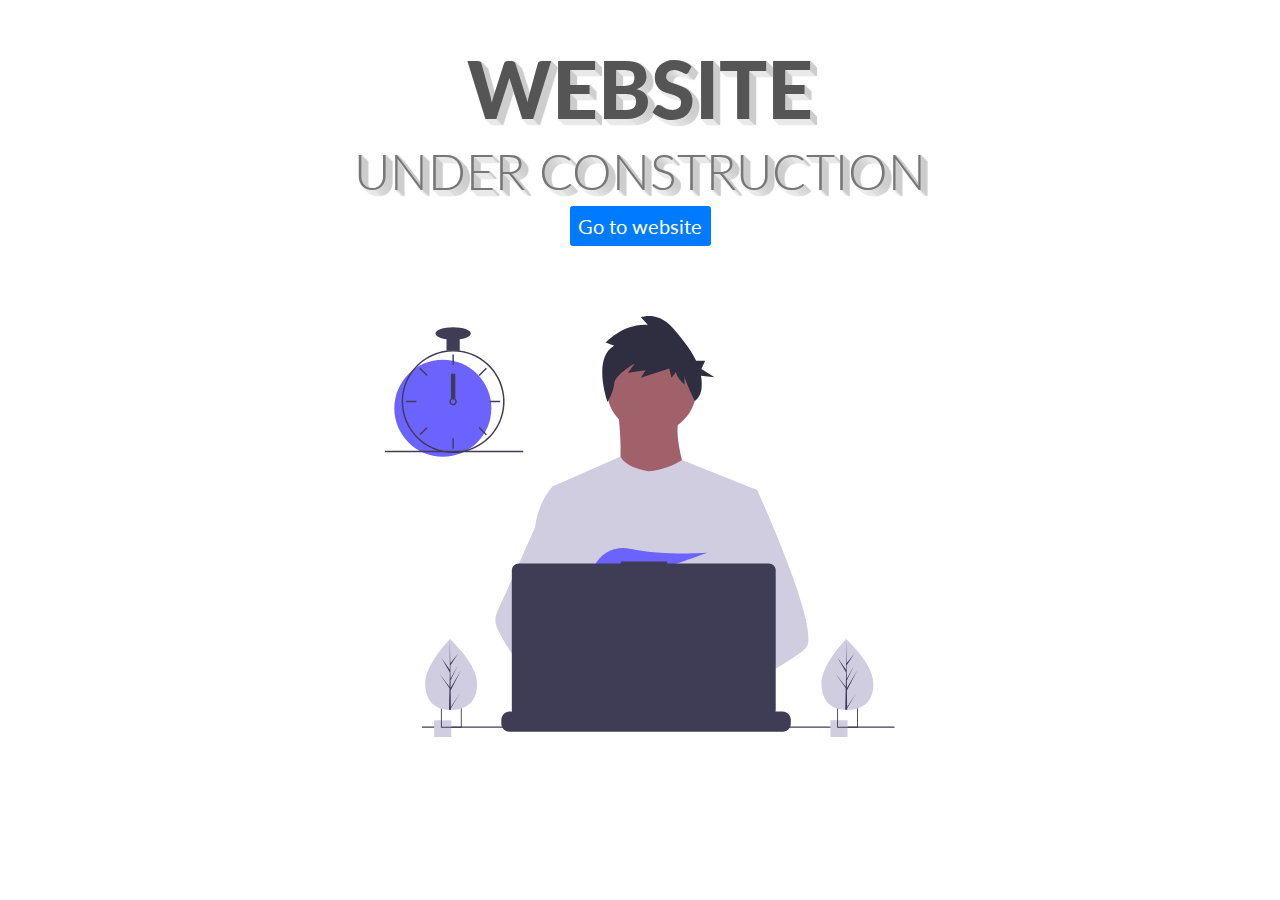
<file: under.html>
<!DOCTYPE html>
<html lang="en">
  <head>
    <meta charset="UTF-8" />
    <meta name="viewport" content="width=device-width, initial-scale=1.0" />
    <meta http-equiv="X-UA-Compatible" content="ie=edge" />

    <!-- Bootstrap -->
    <link
      rel="stylesheet"
      href="https://stackpath.bootstrapcdn.com/bootstrap/4.3.1/css/bootstrap.min.css"
      integrity="sha384-ggOyR0iXCbMQv3Xipma34MD+dH/1fQ784/j6cY/iJTQUOhcWr7x9JvoRxT2MZw1T"
      crossorigin="anonymous"
    />
    <!-- Fonts -->
    <link
      href="https://fonts.googleapis.com/css?family=Lato:400,900&display=swap"
      rel="stylesheet"
    />
    <!-- Material ui icons - google web fonts -->
    <link href="https://fonts.googleapis.com/icon?family=Material+Icons"
      rel="stylesheet">
    <!-- CSS -->
    <link rel="stylesheet" href="assets/css/under-construction/style.css" />
    <title>Document</title>
  </head>
  <body>
    <div class="container">
      <div class="row justify-content-center">
        <div class="col-md-10 main-title">
          <h1>Website</h1>
          <h2>under construction</h2>
         <a   href="index.html"><button class="btn btn-primary " style="font-size: 2rem;" f >Go to website</button></a> 
        </div>
      </div>

      
      <div class="row align-items-center">
        <div class="col-sm-10 col-md-6 col-lg-6 svg-img p-5">
          <svg
            viewBox="0 0 834 690"
            fill="none"
            xmlns="http://www.w3.org/2000/svg"
          >
            <g id="undraw_dev_productivity_umsq 1" clip-path="url(#clip0)">
              <g id="man">
                <path
                  id="Vector"
                  d="M435.922 191.941C476.534 191.941 509.458 159.018 509.458 118.405C509.458 77.7923 476.534 44.869 435.922 44.869C395.309 44.869 362.385 77.7923 362.385 118.405C362.385 159.018 395.309 191.941 435.922 191.941Z"
                  fill="#A0616A"
                />
                <path
                  id="Vector_2"
                  d="M381.036 155.173C381.036 155.173 394.891 259.616 373.576 271.339C352.261 283.062 500.399 284.128 500.399 284.128C500.399 284.128 467.361 193.54 482.281 165.831L381.036 155.173Z"
                  fill="#A0616A"
                />
                <path
                  id="Vector_3"
                  d="M608.57 284.656L596.25 340.756L570.2 459.446L569.42 465.946L560.43 541.196L554.45 591.186L550.44 624.766C526.06 637.296 508.39 645.946 508.39 645.946C508.39 645.946 506.87 638.326 504.42 628.576C487.31 633.706 455.65 642.216 428.82 643.916C438.59 654.806 443.08 665.036 436.99 672.586C418.61 695.346 342.73 647.666 316.19 629.886C315.572 634.143 315.338 638.447 315.49 642.746L295.18 627.126L297.19 591.186L300.58 530.376L304.84 454.116C303.497 450.851 302.371 447.5 301.47 444.086C295.25 421.966 287.7 377.796 281.91 340.756C277.25 310.946 273.75 285.756 273.01 280.396C272.91 279.696 272.86 279.336 272.86 279.336L385.29 229.656C393.28 248.186 430.59 253.756 430.59 253.756C461.5 251.626 485.73 235.326 485.73 235.326L608.57 284.656Z"
                  fill="#D0CDE1"
                />
                <path
                  id="Vector_4"
                  d="M374.746 48.8468L360.997 43.3423C360.997 43.3423 389.746 11.6915 429.744 14.4439L418.494 2.05865C418.494 2.05865 445.993 -8.95021 470.992 19.9482C484.134 35.1394 499.339 52.996 508.817 73.1112H523.542L517.396 86.643L538.906 100.175L516.828 97.7442C518.144 105.154 518.346 112.719 517.428 120.189C516.48 127.661 512.667 134.473 506.793 139.187C506.793 139.187 489.741 103.891 489.741 98.387V112.148C489.741 112.148 475.992 99.7631 475.992 91.5065L468.492 101.139L464.742 86.0019L418.494 101.139L425.994 88.7543L397.245 92.8826L408.495 77.7452C408.495 77.7452 375.997 95.6348 374.746 110.772C373.497 125.909 363.984 140.253 363.984 140.253C363.984 140.253 338.498 69.4885 374.746 48.8468Z"
                  fill="#2F2E41"
                />
                <g id="rightHand">
                  <path
                    id="Vector_5"
                    d="M516.92 624.636C516.92 624.636 512.16 626.266 504.42 628.576C487.31 633.706 455.65 642.216 428.82 643.916C405.72 645.396 386.2 641.836 382.63 626.766C381.1 620.286 383.27 614.956 388 610.576C402.12 597.486 439 592.796 468.25 591.186C476.51 590.736 484.15 590.526 490.51 590.446C501.31 590.306 508.39 590.526 508.39 590.526L508.56 591.186L516.92 624.636Z"
                    fill="#A0616A"
                  />
                  <path
                    id="Vector_6"
                    d="M688.5 542.566C681.01 550.686 662.45 562.916 639.95 576.156C631.58 581.076 622.67 586.146 613.58 591.186C591.89 603.216 569.18 615.136 550.44 624.766C526.06 637.296 508.39 645.946 508.39 645.946C508.39 645.946 506.87 638.326 504.42 628.576C501.14 615.526 496.2 598.656 491.05 591.186C490.87 590.926 490.69 590.686 490.51 590.446C489.01 588.476 487.5 587.326 486.01 587.326L560.43 541.196L592.59 521.256L569.42 465.946L540.36 396.566L557.9 340.756L575.53 284.656H608.57C608.57 284.656 619.51 308.536 633.5 341.836C635.59 346.816 637.75 352.006 639.95 357.366C668.73 427.366 704.61 525.116 688.5 542.566Z"
                    fill="#D0CDE1"
                  />
                </g>
                <g id="leftHand">
                  <path
                    id="Vector_7"
                    d="M436.99 672.586C418.61 695.346 342.73 647.666 316.19 629.886C310.41 626.016 306.97 623.566 306.97 623.566L331.25 591.186L338.94 580.936C338.94 580.936 345.82 584.586 355.99 590.526C356.36 590.746 356.73 590.966 357.11 591.186C365.88 596.336 376.89 603.066 388 610.576C403.33 620.946 418.83 632.776 428.82 643.916C438.59 654.806 443.08 665.036 436.99 672.586Z"
                    fill="#A0616A"
                  />
                  <path
                    id="Vector_8"
                    d="M355.99 590.526C353.276 590.516 350.567 590.736 347.89 591.186C324.9 595.136 318.12 615.946 316.19 629.886C315.572 634.143 315.338 638.447 315.49 642.746L295.18 627.126L287.78 621.436C269.97 615.226 254.1 604.196 240.34 591.186C228.403 579.7 217.695 567.001 208.39 553.296C199.122 539.788 190.86 525.616 183.67 510.896C181.664 506.788 180.586 502.29 180.512 497.719C180.437 493.148 181.369 488.617 183.24 484.446L208.39 428.396L245.15 346.476C245.42 344.526 245.717 342.619 246.04 340.756C253.33 298.956 272.86 280.396 272.86 280.396H287.78L297.76 340.756L310.16 415.746L301.47 444.086L281.39 509.536L300.58 530.376L355.99 590.526Z"
                    fill="#D0CDE1"
                  />
                </g>
                <path
                  id="Vector_9"
                  d="M372.877 415.806L385.631 430.687C390.37 429.783 395.319 428.721 400.416 427.529L396.752 415.806L405.71 426.256C459.707 412.976 526.637 387.155 526.637 387.155C526.637 387.155 454.38 392.453 400.428 380.666C376.558 375.451 351.998 387.284 342.202 409.669C336.509 422.679 337.403 433.952 357.596 433.952C364.419 433.835 371.224 433.195 377.949 432.037L372.877 415.806Z"
                  fill="#6C63FF"
                />
              </g>
              <g id="allOther">
                <path
                  id="Vector_10"
                  d="M663.65 660.386V666.456C663.654 668.122 663.345 669.774 662.74 671.326C662.472 672.018 662.147 672.687 661.77 673.326C660.579 675.327 658.887 676.983 656.863 678.133C654.838 679.283 652.549 679.887 650.22 679.886H203.67C201.342 679.887 199.053 679.283 197.028 678.133C195.003 676.983 193.312 675.327 192.12 673.326C191.743 672.687 191.419 672.018 191.15 671.326C190.546 669.774 190.237 668.122 190.24 666.456V660.386C190.24 658.622 190.587 656.876 191.262 655.246C191.936 653.616 192.926 652.136 194.173 650.889C195.42 649.641 196.901 648.652 198.53 647.977C200.16 647.303 201.907 646.956 203.67 646.956H229.41V644.126C229.41 644.053 229.425 643.98 229.453 643.912C229.481 643.844 229.522 643.782 229.574 643.73C229.626 643.678 229.688 643.637 229.756 643.608C229.824 643.58 229.897 643.566 229.97 643.566H243.4C243.474 643.566 243.547 643.58 243.615 643.608C243.683 643.637 243.745 643.678 243.797 643.73C243.849 643.782 243.89 643.844 243.918 643.912C243.946 643.98 243.96 644.053 243.96 644.126V646.956H252.35V644.126C252.35 644.053 252.365 643.98 252.393 643.912C252.421 643.844 252.462 643.782 252.514 643.73C252.566 643.678 252.628 643.637 252.696 643.608C252.764 643.58 252.837 643.566 252.91 643.566H266.34C266.414 643.566 266.487 643.58 266.555 643.608C266.623 643.637 266.684 643.678 266.736 643.73C266.789 643.782 266.83 643.844 266.858 643.912C266.886 643.98 266.9 644.053 266.9 644.126V646.956H275.3V644.126C275.3 644.053 275.315 643.98 275.343 643.912C275.371 643.844 275.412 643.782 275.464 643.73C275.516 643.678 275.578 643.637 275.646 643.608C275.714 643.58 275.787 643.566 275.86 643.566H289.29C289.364 643.566 289.437 643.58 289.505 643.608C289.573 643.637 289.634 643.678 289.687 643.73C289.739 643.782 289.78 643.844 289.808 643.912C289.836 643.98 289.85 644.053 289.85 644.126V646.956H298.24V644.126C298.24 644.053 298.255 643.98 298.283 643.912C298.311 643.844 298.352 643.782 298.404 643.73C298.456 643.678 298.518 643.637 298.586 643.608C298.654 643.58 298.727 643.566 298.8 643.566H312.23C312.304 643.566 312.377 643.58 312.445 643.608C312.513 643.637 312.574 643.678 312.626 643.73C312.679 643.782 312.72 643.844 312.748 643.912C312.776 643.98 312.79 644.053 312.79 644.126V646.956H321.18V644.126C321.18 644.053 321.195 643.98 321.223 643.912C321.251 643.844 321.292 643.782 321.344 643.73C321.396 643.678 321.458 643.637 321.526 643.608C321.594 643.58 321.667 643.566 321.74 643.566H335.17C335.244 643.566 335.317 643.58 335.385 643.608C335.453 643.637 335.514 643.678 335.566 643.73C335.619 643.782 335.66 643.844 335.688 643.912C335.716 643.98 335.73 644.053 335.73 644.126V646.956H344.13V644.126C344.13 644.053 344.145 643.98 344.173 643.912C344.201 643.844 344.242 643.782 344.294 643.73C344.346 643.678 344.408 643.637 344.476 643.608C344.544 643.58 344.617 643.566 344.69 643.566H358.12C358.194 643.566 358.267 643.58 358.335 643.608C358.403 643.637 358.464 643.678 358.516 643.73C358.569 643.782 358.61 643.844 358.638 643.912C358.666 643.98 358.68 644.053 358.68 644.126V646.956H367.07V644.126C367.07 644.053 367.085 643.98 367.113 643.912C367.141 643.844 367.182 643.782 367.234 643.73C367.286 643.678 367.348 643.637 367.416 643.608C367.484 643.58 367.557 643.566 367.63 643.566H472.83C472.904 643.566 472.977 643.58 473.045 643.608C473.113 643.637 473.174 643.678 473.227 643.73C473.279 643.782 473.32 643.844 473.348 643.912C473.376 643.98 473.39 644.053 473.39 644.126V646.956H481.79V644.126C481.79 644.053 481.805 643.98 481.833 643.912C481.861 643.844 481.902 643.782 481.954 643.73C482.006 643.678 482.068 643.637 482.136 643.608C482.204 643.58 482.277 643.566 482.35 643.566H495.78C495.928 643.568 496.07 643.627 496.175 643.732C496.279 643.836 496.339 643.978 496.34 644.126V646.956H504.73V644.126C504.73 644.053 504.745 643.98 504.773 643.912C504.801 643.844 504.842 643.782 504.894 643.73C504.946 643.678 505.008 643.637 505.076 643.608C505.144 643.58 505.217 643.566 505.29 643.566H518.72C518.794 643.566 518.867 643.58 518.935 643.608C519.003 643.637 519.065 643.678 519.117 643.73C519.169 643.782 519.21 643.844 519.238 643.912C519.266 643.98 519.28 644.053 519.28 644.126V646.956H527.67V644.126C527.67 644.053 527.685 643.98 527.713 643.912C527.741 643.844 527.782 643.782 527.834 643.73C527.886 643.678 527.948 643.637 528.016 643.608C528.084 643.58 528.157 643.566 528.23 643.566H541.66C541.734 643.566 541.807 643.58 541.875 643.608C541.943 643.637 542.005 643.678 542.057 643.73C542.109 643.782 542.15 643.844 542.178 643.912C542.206 643.98 542.22 644.053 542.22 644.126V646.956H550.62V644.126C550.62 644.053 550.635 643.98 550.663 643.912C550.691 643.844 550.732 643.782 550.784 643.73C550.836 643.678 550.898 643.637 550.966 643.608C551.034 643.58 551.107 643.566 551.18 643.566H564.61C564.757 643.568 564.898 643.628 565.001 643.733C565.104 643.838 565.161 643.979 565.16 644.126V646.956H573.56V644.126C573.56 644.053 573.575 643.98 573.603 643.912C573.631 643.844 573.672 643.782 573.724 643.73C573.776 643.678 573.838 643.637 573.906 643.608C573.974 643.58 574.047 643.566 574.12 643.566H587.55C587.624 643.566 587.697 643.58 587.765 643.608C587.833 643.637 587.895 643.678 587.947 643.73C587.999 643.782 588.04 643.844 588.068 643.912C588.096 643.98 588.111 644.053 588.11 644.126V646.956H596.5V644.126C596.5 644.053 596.515 643.98 596.543 643.912C596.571 643.844 596.612 643.782 596.664 643.73C596.716 643.678 596.778 643.637 596.846 643.608C596.914 643.58 596.987 643.566 597.06 643.566H610.49C610.564 643.566 610.637 643.58 610.705 643.608C610.773 643.637 610.835 643.678 610.887 643.73C610.939 643.782 610.98 643.844 611.008 643.912C611.036 643.98 611.051 644.053 611.05 644.126V646.956H650.22C651.984 646.956 653.731 647.303 655.36 647.977C656.99 648.652 658.471 649.641 659.718 650.889C660.965 652.136 661.954 653.616 662.629 655.246C663.304 656.876 663.651 658.622 663.65 660.386Z"
                  fill="#3F3D56"
                />
                <path
                  id="Vector_11"
                  d="M833.5 671.326H60.5002V673.326H833.5V671.326Z"
                  fill="#3F3D56"
                />
                <path
                  id="Vector_12"
                  d="M627.695 404.757H461.252V401.326H385.78V404.757H218.651C215.665 404.757 212.801 405.943 210.69 408.054C208.579 410.166 207.392 413.029 207.392 416.015V643.927C207.392 646.913 208.578 649.776 210.69 651.888C212.801 653.999 215.665 655.185 218.651 655.185H627.695C630.68 655.185 633.544 653.999 635.656 651.888C637.767 649.776 638.953 646.913 638.953 643.927V416.015C638.953 414.537 638.662 413.073 638.096 411.707C637.53 410.341 636.701 409.1 635.656 408.054C634.61 407.009 633.369 406.179 632.003 405.614C630.637 405.048 629.173 404.757 627.695 404.757Z"
                  fill="#3F3D56"
                />
                <path
                  id="Vector_13"
                  d="M108.446 661.223H80.446V689.223H108.446V661.223Z"
                  fill="#D0CDE1"
                />
                <path
                  id="Vector_14"
                  d="M91.45 639.223V673.223H125.45V639.223H91.45ZM123.97 671.743H92.92V640.703H123.97V671.743Z"
                  fill="#3F3D56"
                />
                <path
                  id="Vector_15"
                  d="M756.446 661.223H728.446V689.223H756.446V661.223Z"
                  fill="#D0CDE1"
                />
                <path
                  id="Vector_16"
                  d="M739.45 639.223V673.223H773.45V639.223H739.45ZM771.97 671.743H740.92V640.703H771.97V671.743Z"
                  fill="#3F3D56"
                />
                <path
                  id="Vector_17"
                  d="M94.5801 230.113C138.399 230.113 173.921 194.591 173.921 150.773C173.921 106.954 138.399 71.4324 94.5801 71.4324C50.7616 71.4324 15.2396 106.954 15.2396 150.773C15.2396 194.591 50.7616 230.113 94.5801 230.113Z"
                  fill="#6C63FF"
                />
                <path
                  id="Vector_18"
                  d="M122.229 56.49C115.045 55.5764 107.775 55.5764 100.591 56.49C84.5863 58.5914 69.5206 65.2399 57.1812 75.6466C44.8419 86.0533 35.747 99.7814 30.9756 115.202C28.8056 122.229 27.5767 129.514 27.3211 136.864C27.2851 137.886 27.261 138.92 27.261 139.954C27.2833 162.265 36.1561 183.655 51.9323 199.431C67.7084 215.208 89.0991 224.08 111.41 224.103C113.201 224.103 114.992 224.043 116.759 223.934C120.908 223.674 125.03 223.103 129.093 222.227C148.495 218.055 165.798 207.161 177.947 191.468C190.096 175.776 196.308 156.295 195.487 136.467C194.666 116.638 186.864 97.7381 173.459 83.104C160.054 68.4699 141.909 59.0436 122.229 56.49H122.229ZM137.748 217.347H137.736C130.959 219.659 123.905 221.062 116.759 221.518C114.992 221.638 113.201 221.698 111.41 221.698C89.7379 221.672 68.9613 213.051 53.6369 197.727C38.3126 182.402 29.6917 161.626 29.6652 139.954C29.6652 138.92 29.6892 137.886 29.7253 136.864C30.5517 115.744 39.5159 95.7617 54.7414 81.1009C69.9669 66.4401 90.2733 58.2371 111.41 58.209C130.776 58.2101 149.513 65.0866 164.283 77.6132C179.052 90.1399 188.895 107.503 192.057 126.61C195.22 145.716 191.496 165.325 181.55 181.942C171.604 198.559 156.082 211.106 137.748 217.347H137.748Z"
                  fill="#3F3D56"
                />
                <path
                  id="Vector_19"
                  d="M112.612 63.0175H110.208V79.8473H112.612V63.0175Z"
                  fill="#3F3D56"
                />
                <path
                  id="Vector_20"
                  d="M57.8578 84.7016L56.1577 86.4017L68.0582 98.3021L69.7582 96.6021L57.8578 84.7016Z"
                  fill="#3F3D56"
                />
                <path
                  id="Vector_21"
                  d="M34.4738 138.752V141.156H51.3035V138.752H34.4738Z"
                  fill="#3F3D56"
                />
                <path
                  id="Vector_22"
                  d="M56.1577 193.506L57.8578 195.206L69.7582 183.305L68.0582 181.605L56.1577 193.506Z"
                  fill="#3F3D56"
                />
                <path
                  id="Vector_23"
                  d="M153.061 96.602L154.762 98.3021L166.662 86.4016L164.962 84.7016L153.061 96.602Z"
                  fill="#3F3D56"
                />
                <path
                  id="Vector_24"
                  d="M171.516 138.752V141.156H188.346V138.752H171.516Z"
                  fill="#3F3D56"
                />
                <path
                  id="Vector_25"
                  d="M154.762 181.605L153.061 183.305L164.962 195.206L166.662 193.506L154.762 181.605Z"
                  fill="#3F3D56"
                />
                <path
                  id="Vector_26"
                  d="M112.612 200.06H110.208V216.89H112.612V200.06Z"
                  fill="#3F3D56"
                />
                <path
                  id="Vector_27"
                  d="M122.229 35.3686H100.591V57.0069H122.229V35.3686Z"
                  fill="#3F3D56"
                />
                <path
                  id="Vector_28"
                  d="M111.41 38.975C127.344 38.975 140.261 34.4002 140.261 28.7569C140.261 23.1136 127.344 18.5388 111.41 18.5388C95.4759 18.5388 82.5588 23.1136 82.5588 28.7569C82.5588 34.4002 95.4759 38.975 111.41 38.975Z"
                  fill="#3F3D56"
                />
                <path
                  id="Vector_29"
                  d="M226 220.44H0V222.844H226V220.44Z"
                  fill="#3F3D56"
                />
              </g>
              <g id="clock">
                <path
                  id="Vector_30"
                  d="M115.016 94.2729H107.803V135.145H115.016V94.2729Z"
                  fill="#3F3D56"
                />
                <path
                  id="Vector_31"
                  d="M115.016 135.145C113.976 134.365 112.71 133.943 111.41 133.943C110.109 133.943 108.844 134.365 107.803 135.145C107.091 135.686 106.505 136.375 106.084 137.165C105.552 138.181 105.322 139.329 105.421 140.473C105.52 141.616 105.944 142.707 106.643 143.617C107.343 144.527 108.288 145.218 109.368 145.608C110.447 145.998 111.616 146.07 112.735 145.817C113.855 145.564 114.878 144.996 115.685 144.179C116.492 143.363 117.048 142.333 117.288 141.211C117.528 140.088 117.441 138.921 117.039 137.846C116.636 136.771 115.934 135.834 115.016 135.145H115.016ZM111.41 143.56C110.454 143.557 109.539 143.176 108.863 142.501C108.187 141.825 107.806 140.909 107.803 139.954C107.808 139.224 108.03 138.513 108.441 137.91C108.793 137.4 109.271 136.989 109.828 136.718C110.385 136.447 111.003 136.324 111.622 136.361C112.241 136.398 112.84 136.595 113.361 136.931C113.881 137.267 114.306 137.732 114.595 138.281C114.883 138.83 115.025 139.444 115.007 140.063C114.988 140.683 114.811 141.288 114.49 141.818C114.17 142.349 113.718 142.788 113.179 143.093C112.639 143.399 112.03 143.559 111.41 143.56V143.56Z"
                  fill="#3F3D56"
                />
              </g>
              <g id="leftTree">
                <path
                  id="Vector_32"
                  d="M150.594 599.754C151.527 631.704 132.859 643.413 109.43 644.097C108.886 644.113 108.345 644.123 107.805 644.126C106.719 644.135 105.643 644.117 104.577 644.072C83.3891 643.193 66.6173 631.945 65.7495 602.232C64.8515 571.482 103.018 531.529 105.882 528.574L105.887 528.571C105.996 528.458 106.052 528.402 106.052 528.402C106.052 528.402 149.661 567.807 150.594 599.754Z"
                  fill="#D0CDE1"
                />
                <path
                  id="Vector_33"
                  d="M107.744 639.255L122.626 617.124L107.774 641.636L107.805 644.126C106.719 644.135 105.643 644.117 104.577 644.072L105.316 612.06L105.295 611.813L105.323 611.766L105.393 608.741L89.0953 585.078L105.374 606.477L105.432 607.116L105.989 582.93L91.9123 558.397L106.029 578.681L105.882 528.574L105.882 528.407L105.887 528.571L106.822 568.062L119.651 552.021L106.864 571.464L107.144 593.098L118.949 571.984L107.187 596.279L107.343 608.309L124.512 578.897L107.395 612.505L107.744 639.255Z"
                  fill="#3F3D56"
                />
              </g>
              <g id="righTree">
                <path
                  id="Vector_34"
                  d="M798.594 599.754C799.527 631.704 780.859 643.413 757.43 644.097C756.886 644.113 756.345 644.123 755.805 644.126C754.719 644.135 753.643 644.117 752.577 644.072C731.389 643.193 714.617 631.945 713.75 602.232C712.852 571.482 751.018 531.529 753.882 528.574L753.887 528.571C753.996 528.458 754.052 528.402 754.052 528.402C754.052 528.402 797.661 567.807 798.594 599.754Z"
                  fill="#D0CDE1"
                />
                <path
                  id="Vector_35"
                  d="M755.744 639.255L770.626 617.124L755.774 641.636L755.805 644.126C754.719 644.135 753.643 644.117 752.577 644.072L753.316 612.06L753.295 611.813L753.323 611.766L753.393 608.741L737.095 585.078L753.374 606.477L753.432 607.116L753.989 582.93L739.912 558.397L754.029 578.681L753.882 528.574L753.882 528.407L753.887 528.571L754.822 568.062L767.651 552.021L754.864 571.464L755.144 593.098L766.949 571.984L755.187 596.279L755.343 608.309L772.512 578.897L755.395 612.505L755.744 639.255Z"
                  fill="#3F3D56"
                />
              </g>
              <g id="pc-circle">
                <path
                  id="Vector_36"
                  d="M422.5 512.326C436.307 512.326 447.5 501.133 447.5 487.326C447.5 473.519 436.307 462.326 422.5 462.326C408.693 462.326 397.5 473.519 397.5 487.326C397.5 501.133 408.693 512.326 422.5 512.326Z"
                  fill="#3F3D56"
                />
              </g>
            </g>
            <defs>
              <clipPath id="clip0">
                <rect width="833.5" height="689.223" fill="white" />
              </clipPath>
            </defs>
          </svg>
        </div>
      </div>
     
    </div>
      
       
      

    <!-- Optional JavaScript -->
    <!-- jQuery first, then Popper.js, then Bootstrap JS -->
    <script
      src="https://code.jquery.com/jquery-3.3.1.slim.min.js"
      integrity="sha384-q8i/X+965DzO0rT7abK41JStQIAqVgRVzpbzo5smXKp4YfRvH+8abtTE1Pi6jizo"
      crossorigin="anonymous"
    ></script>
    <script
      src="https://cdnjs.cloudflare.com/ajax/libs/popper.js/1.14.3/umd/popper.min.js"
      integrity="sha384-ZMP7rVo3mIykV+2+9J3UJ46jBk0WLaUAdn689aCwoqbBJiSnjAK/l8WvCWPIPm49"
      crossorigin="anonymous"
    ></script>
    <script
      src="https://stackpath.bootstrapcdn.com/bootstrap/4.1.3/js/bootstrap.min.js"
      integrity="sha384-ChfqqxuZUCnJSK3+MXmPNIyE6ZbWh2IMqE241rYiqJxyMiZ6OW/JmZQ5stwEULTy"
      crossorigin="anonymous"
    ></script>
  </body>
</html>
</file>
<file: assets/css/under-construction/style.css>
*{
    margin: 0;
    padding: 0;
    box-sizing: border-box;
}

html{
    font-size: 62.5%; /* 1rem = 10px */
}

body{
    font-family: "Lato", sans-serif;
    font-weight: 400;
    line-height: 1.7;
    color: #777;
    
}

.main-title{
    text-align: center;
    margin-top: 4rem;
    margin-bottom: 8rem;
    text-shadow: 
    1px 0px 1px #ccc, 0px 1px 1px #eee, 
    2px 1px 1px #ccc, 1px 2px 1px #eee,
    3px 2px 1px #ccc, 2px 3px 1px #eee,
    4px 3px 1px #ccc, 3px 4px 1px #eee,
    5px 4px 1px #ccc, 4px 5px 1px #eee,
    6px 5px 1px #ccc, 5px 6px 1px #eee,
    7px 6px 1px #ccc;
}

.main-title h1{
    font-size: 7rem;
    text-transform: uppercase;
    font-weight: 800;
    color: #555;
}

.main-title h2{
    font-size: 4rem;
    font-weight: 300;
    text-transform: uppercase;
}

.svg-img{
   display: block;
   margin: auto;
}

svg{
    display: block;
   margin: auto;
}

#clock{
    animation: clockHand 5s infinite linear;
    
    
    transform-box: fill-box;
    transform-origin: bottom;
}

#leftTree, #righTree{
    animation: tree 2s ease-in-out infinite alternate;
    transform-box: fill-box;
    transform-origin: bottom;
}

#man{
    animation: manBody 1s ease-in-out infinite alternate;
    transform-box: fill-box;
    transform-origin: bottom;
}

#pc-circle{
    fill: #6ace66;
    stroke-width: 4;
    animation: change-light 4s linear infinite alternate;
}

.footer {
    position: absolute;
    bottom: 0;
    width: 100%;
    height: 35px;
    line-height: 35px;
    background-color: #000000;
    font-size: 1.3rem;
}

@keyframes clockHand{
    from{
        transform: rotateZ(0deg);
    }
    from{
        transform: rotateZ(-360deg);
    }
}

@keyframes manBody{
    from{
        transform: rotateX(0deg);
    }
    to{
        transform: rotateX(10deg);
    }
}

@keyframes tree{
    from{
        transform: rotateZ(10deg);
    }
    to{
        transform: rotateZ(-20deg);
    }
}

@keyframes change-light {
    0% {
        stroke: #cd61f8;
      }
      25% {
        stroke: #6ace66;
      }
      75% {
        stroke: #2995c0;
      }
      100% {
        stroke: #e92949;
      }
  }

  /* Media Queries */

  @media (min-width: 640px){
    .main-title h1{
        font-size: 5rem;
        text-transform: uppercase;
        font-weight: 700;
        color: #555;
    }
    
    .main-title h2{
        font-size: 3rem;
        font-weight: 300;
        text-transform: uppercase;
    }
    
     
    }
     
    @media (min-width: 768px){
        .main-title h1{
            font-size: 6rem;
            text-transform: uppercase;
            font-weight: 800;
            color: #555;
        }
        
        .main-title h2{
            font-size: 4rem;
            font-weight: 300;
            text-transform: uppercase;
        }
    
     
    }
     
    @media (min-width: 1024px){
     
        .main-title h1{
            font-size: 7rem;
            text-transform: uppercase;
            font-weight: 900;
            color: #555;
        }
        
        .main-title h2{
            font-size: 5rem;
            font-weight: 300;
            text-transform: uppercase;
        }
     
    }
     
    @media (min-width: 1200px){
     
        .main-title h1{
            font-size: 8rem;
            text-transform: uppercase;
            font-weight: 900;
            color: #555;
        }
        
        .main-title h2{
            font-size: 5rem;
            font-weight: 300;
            text-transform: uppercase;
        }

        .main-title{
            text-align: center;
            margin-top: 4rem;
            margin-bottom: 4rem;
        }
        
     
    }
</file>
